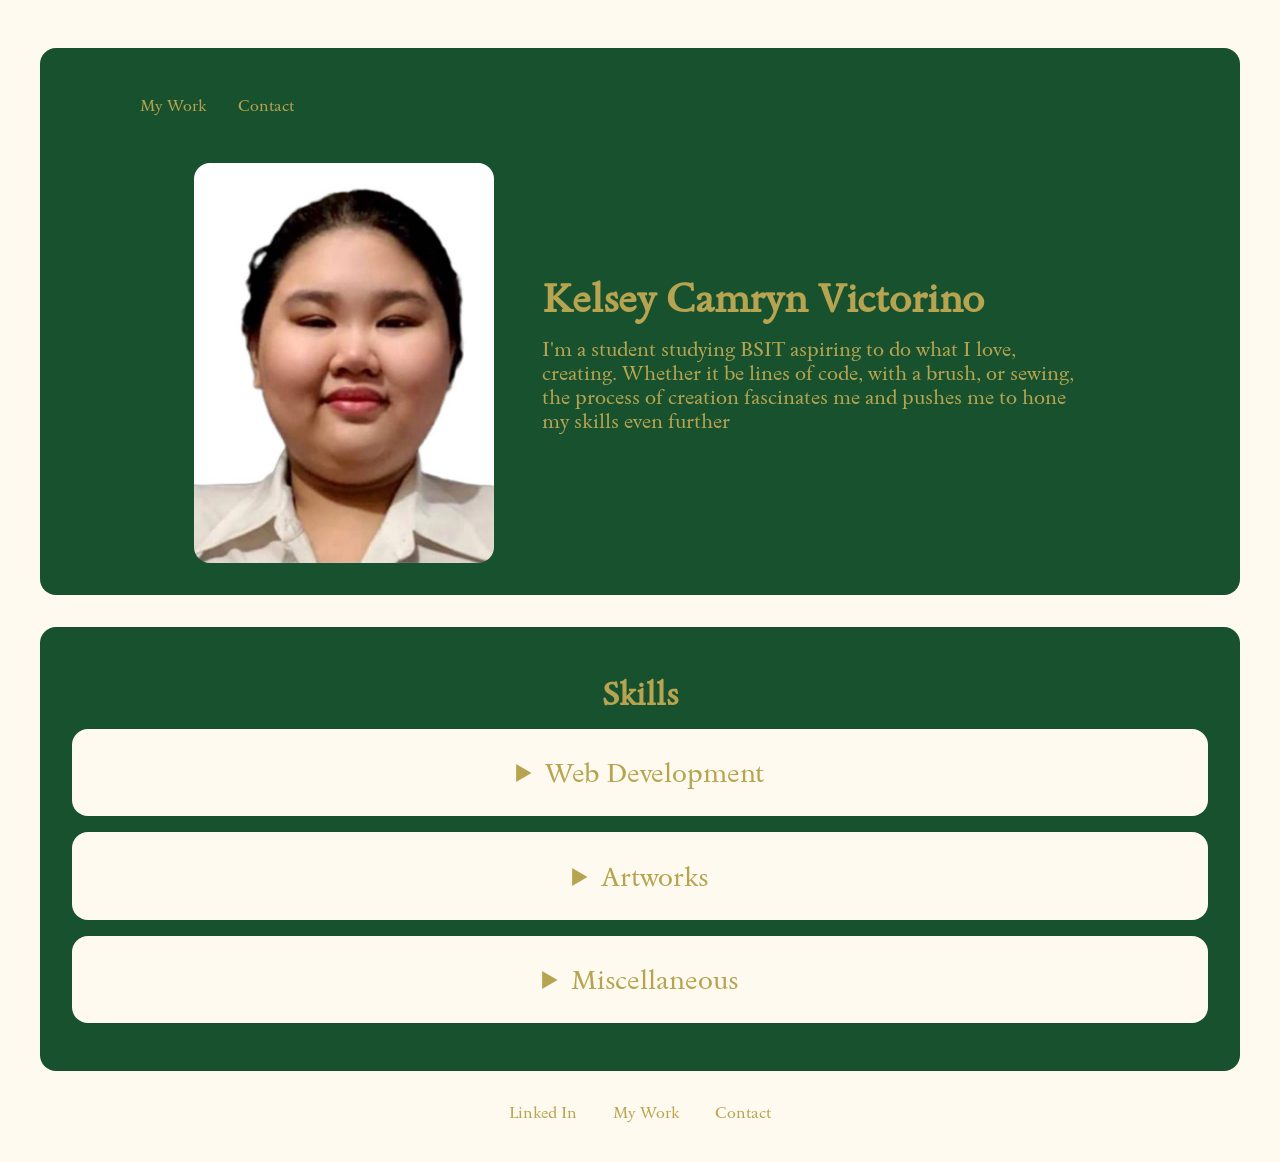
<file: FINAL_PROJECT_IT01/index.html>
<!DOCTYPE html>
<html lang="en">
<head>
  <meta charset="UTF-8">
  <meta name="viewport" content="width=device-width, initial-scale=1.0">
  <title>Portfolio_FinalProject_IT01</title>
  <link rel="stylesheet" href="style.css">
</head>
<body>
  <header>    
    <nav>
      <ul>
        <li><a href="SecondPage.html">My Work</a></li>
        <li><a href="index.html">Contact</a></li>
      </ul>
    </nav>

    <div class="flex-container">
      <img height="400px" width="300px" src="KelseyPic.jpg" alt="KelseyFormalPic">
      <div class="text-container">
        <h1>Kelsey Camryn Victorino</h1>
        <p>I'm a student studying BSIT aspiring to do what I love, creating. Whether it be lines of code, with a brush, or sewing, the process of creation fascinates me and pushes me to hone my skills even further</p>
      
      </div>
    </div>
  </header>

 
 

  <section>
    <h2>Skills</h2>
    <details>
      <summary>Web Development</summary>
      <p>I have little experience with developing websites with the use of html and css combined. I have worked on creating a resume on a website before, but unfortunately I do not have this file anymore. This website is the second website I have ever made and I have had much fun making it</p>
    </details>
    <details>
      <summary>Artworks</summary>
      <p>I am not a painter like Van Gogh or Picasso but I still like to create various artworks as a hobby, like most of my projects. I have made art since I was a child, mostly self-taught, so my art is mediocre at best. I also like to draw horses </p>
    </details>
    <details>
      <summary>Miscellaneous</summary>
      <p>As I said, I enjoy the process of creating, not just with a brush or constructing lines of code. I also enjoy sewing, and as such have created a plush rat. If I had far more supplies, tools and a little learning, I believe I can create just about anything. I have made a simple stand out of wood, glue and nails, sawing the pieces of wood with a hand saw. Though it was labor intensive and made my arm ache, I enjoyed creating it, even though it wasn't perfect.</p>
    </details>
  </section>

  <footer>
    <a href="">Linked In</a>
    <a href="SecondPage.html">My Work</a>
    <a href="">Contact</a>
  </footer>

</body>
</html>
</file>
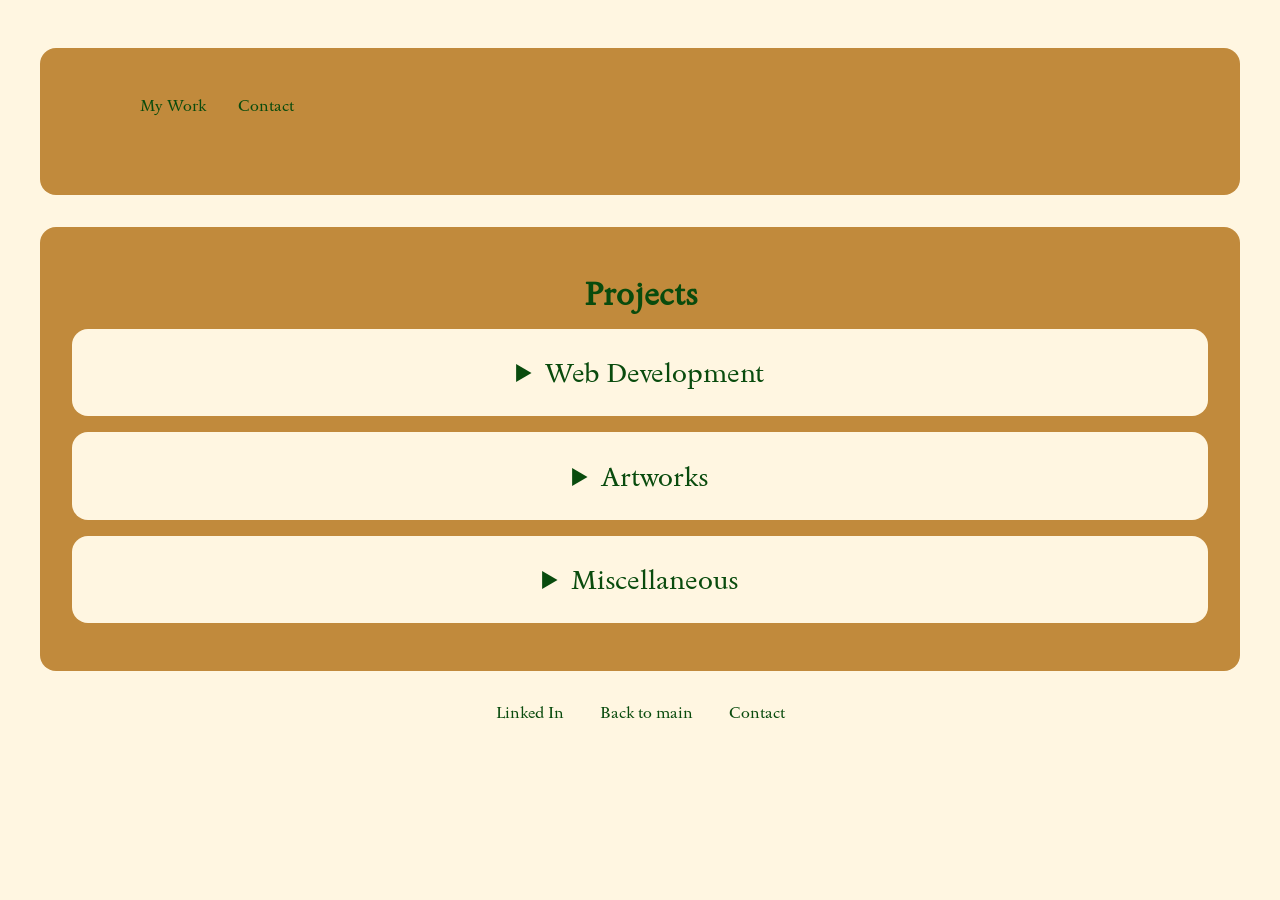
<file: FINAL_PROJECT_IT01/SecondPage.html>
<!DOCTYPE html>
<html lang="en">
<head>
    <meta charset="UTF-8">
    <meta name="viewport" content="width=device-width, initial-scale=1.0">
    <title>Projects_IHave_Made</title>
     <link rel="stylesheet" href="MyWorkStyle.css">
</head>
<body>
  <header>    
    <nav>
      <ul>
        <li><a href="MainPage.html">My Work</a></li>
        <li><a href="">Contact</a></li>
      </ul>
    </nav>

        <h1></h1>
        
      </div>
    </div>
  </header>

 
 

  <section>
    <h2>Projects</h2>
    <details>
      <summary>Web Development</summary>
      <p><img height="" width="" src="WebsiteIMade.png" alt="John Smith Portrait" style="border: 15px solid goldenrod;">></p>
    </details>

    <details>
      <summary>Artworks</summary>
      <p><img height="255" width="270" src="Curious.jpg" alt="Horse" style="border: 15px solid goldenrod;"></p>
    <img height="255" width="270" src="ShookHorse.jpg" alt="Shooketh" style="border: 15px solid goldenrod;">
    </br> <img height="255" width="270" src="AnthroCharacter.jpg" alt="Anthropomorhpic" style="border: 15px solid goldenrod;">
    </br><img height="255" width="270" src="SomeWeirdThing.jpg" alt="Experimental" style="border: 15px solid goldenrod;">
    </br><img height="255" width="270" src="AHomework.jpg" alt="IDidThisForHW" style="border: 15px solid goldenrod;">
   </br><img height="255" width="270" src="Unicorn.jpg" alt="Unicorn" style="border: 15px solid goldenrod;">
  
  </details>
  
  </details>

    <details>
      <summary>Miscellaneous</summary>
      <p><img height="255" width="270" src="RatFront.jpg" alt="RatPlushFront" style="border: 15px solid goldenrod;"></p>
            <p><img height="255" width="270" src="RatSide.jpg" alt="RatPlushSide" style="border: 15px solid goldenrod;"></p>
    </details>
  </section>

  <footer>
    <a href="">Linked In</a>
    <a href="MainPage.html">Back to main</a>
    <a href="">Contact</a>
  </footer>

 </body>
</html>
</file>
<file: FINAL_PROJECT_IT01/style.css>
@import url('https://fonts.googleapis.com/css2?family=Bricolage+Grotesque:opsz,wght@12..96,200..800&family=Sedan:ital@0;1&display=swap');

:root {
  --base-color: #fffaef;
  --text-color: #b7a450;
  --primary-color: #ffc06e;
  --secondary-color: #8D8DFF;
  --color-1: #18512e;
  --color-2: #18512e;
  --color-3: #561b92;
}

* {
  margin: 0;
  padding: 0;
  box-sizing: border-box;
}

html {
  font-family: Sedan, 'Segoe UI', Tahoma, Geneva, Verdana, sans-serif;
  color: var(--text-color);
}

body {
  padding: 1em;
  background-color: var(--base-color);
}

h1, h2, h3 {
  font-family: Sedan, 'Segoe UI', Tahoma, Geneva, Verdana, sans-serif;
}

nav {
  margin: 1em auto 3em auto;
  width: min(1000px, 100%);
}

nav ul {
  display: flex;
  align-items: center;
  list-style-type: none;
  gap: 2em;
}

nav li:first-child {
  font-family: Sedan, 'Segoe UI', Tahoma, Geneva, Verdana, sans-serif;
  font-weight: 1
}


nav a {
  text-decoration: none;
  color: var(--text-color);
}

nav a:hover {
  text-decoration: underline;
}

header, section {
  margin: 2em auto;
  width: min(75em, 100%);
  background-color: var(--color-1);
  padding: min(2em, 15%);
  border-radius: 1em;
}

.flex-container {
  display: flex;
  justify-content: center;
  align-items: center;
  flex-wrap: wrap;
  gap: 3em;
}

header img {
  max-width: 100%;
  border-radius: 1em;
  object-fit: cover;
  object-position: bottom;
}

.text-container{
  flex: 0 1 34em;
}

h1 {
  font-size: 2.5rem;
}

.text-container p {
  margin: .75em 0 1em 0;
  font-size: 1.25rem;
}

.cta-button {
  display: inline-block;
  text-decoration: none;
  color: white;
  background-color: var(--primary-color);
  padding: .75em 1.25em;
  border-radius: .5em;
  font-weight: 600;
}

.secondary {
  background-color: var(--secondary-color);
}

section {
  padding: 3em min(2em, 15%);
  background-color: var(--color-2);
  text-align: center;
}

h2 {
  font-size: 2rem;
}

section p {
  margin-top: 1em;
  font-size: 1.25rem;
}

section:nth-child(3){
  background-color: var(--color-3);
}

.grid-container {
  margin-top: 3em;
  margin-bottom: 3em;
  display: grid;
  width: 100%;
  grid-template-columns: repeat(4, 1fr);
  grid-template-rows: 1fr 1fr;
  grid-template-areas: 
  "img-1 img-1 img-2 img-3"
  "img-1 img-1 img-4 img-5";
  gap: 1em;
}

.grid-container img {
  height: 100%;
  width: 100%;
  border-radius: .5em;
  transition: 100ms ease;
}

.grid-container img:hover {
  scale: 1.05;
}

details {
  margin-top: 1em;
  background-color: var(--base-color);
  border-radius: 1em;
}

details summary {
  padding: 1em;
  font-size: 1.7rem;
  font-family: Sedan, 'Segoe UI', Tahoma, Geneva, Verdana, sans-serif;
}

details p {
  padding: 0 2em 2em 2em;
}

footer {
  padding-bottom: 1.5em;
  text-align: center;
}

footer a {
  margin: 0 1em;
  text-decoration: none;
  color: var(--text-color);
}

footer a:hover {
  text-decoration: underline;
}

@media(max-width: 988px){
  header {
    text-align: center;
  }
  
  header .text-container {
    padding-top: 0;
  }
}
</file>
<file: FINAL_PROJECT_IT01/MyWorkStyle.css>
@import url('https://fonts.googleapis.com/css2?family=Bricolage+Grotesque:opsz,wght@12..96,200..800&family=Sedan:ital@0;1&display=swap');

:root {
  --base-color: #fff6e1;
  --text-color: #094b0d;
  --primary-color: #ffc06e;
  --secondary-color: #8D8DFF;
  --color-1: #c18a3c;
  --color-2: #c18a3c;
  --color-3: #561b92;
}

* {
  margin: 0;
  padding: 0;
  box-sizing: border-box;
}

html {
  font-family: Sedan, 'Segoe UI', Tahoma, Geneva, Verdana, sans-serif;
  color: var(--text-color);
}

body {
  padding: 1em;
  background-color: var(--base-color);
}

h1, h2, h3 {
  font-family: Sedan, 'Segoe UI', Tahoma, Geneva, Verdana, sans-serif;
}

nav {
  margin: 1em auto 3em auto;
  width: min(1000px, 100%);
}

nav ul {
  display: flex;
  align-items: center;
  list-style-type: none;
  gap: 2em;
}

nav li:first-child {
  font-family: Sedan, 'Segoe UI', Tahoma, Geneva, Verdana, sans-serif;
  font-weight: 1
}


nav a {
  text-decoration: none;
  color: var(--text-color);
}

nav a:hover {
  text-decoration: underline;
}

header, section {
  margin: 2em auto;
  width: min(75em, 100%);
  background-color: var(--color-1);
  padding: min(2em, 15%);
  border-radius: 1em;
}

.flex-container {
  display: flex;
  justify-content: center;
  align-items: center;
  flex-wrap: wrap;
  gap: 3em;
}

header img {
  max-width: 100%;
  border-radius: 1em;
  object-fit: cover;
  object-position: bottom;
}

.text-container{
  flex: 0 1 34em;
}

h1 {
  font-size: 2.5rem;
}

.text-container p {
  margin: .75em 0 1em 0;
  font-size: 1.25rem;
}

.cta-button {
  display: inline-block;
  text-decoration: none;
  color: white;
  background-color: var(--primary-color);
  padding: .75em 1.25em;
  border-radius: .5em;
  font-weight: 600;
}

.secondary {
  background-color: var(--secondary-color);
}

section {
  padding: 3em min(2em, 15%);
  background-color: var(--color-2);
  text-align: center;
}

h2 {
  font-size: 2rem;
}

section p {
  margin-top: 1em;
  font-size: 1.25rem;
}

section:nth-child(3){
  background-color: var(--color-3);
}

.grid-container {
  margin-top: 3em;
  margin-bottom: 3em;
  display: grid;
  width: 100%;
  grid-template-columns: repeat(4, 1fr);
  grid-template-rows: 1fr 1fr;
  grid-template-areas: 
  "img-1 img-1 img-2 img-3"
  "img-1 img-1 img-4 img-5";
  gap: 1em;
}

.grid-container img {
  height: 100%;
  width: 100%;
  border-radius: .5em;
  transition: 100ms ease;
}

.grid-container img:hover {
  scale: 1.05;
}

details {
  margin-top: 1em;
  background-color: var(--base-color);
  border-radius: 1em;
}

details summary {
  padding: 1em;
  font-size: 1.7rem;
  font-family: Sedan, 'Segoe UI', Tahoma, Geneva, Verdana, sans-serif;
}

details p {
  padding: 0 2em 2em 2em;
}

footer {
  padding-bottom: 1.5em;
  text-align: center;
}

footer a {
  margin: 0 1em;
  text-decoration: none;
  color: var(--text-color);
}

footer a:hover {
  text-decoration: underline;
}

@media(max-width: 988px){
  header {
    text-align: center;
  }
  
  header .text-container {
    padding-top: 0;
  }
}
</file>
